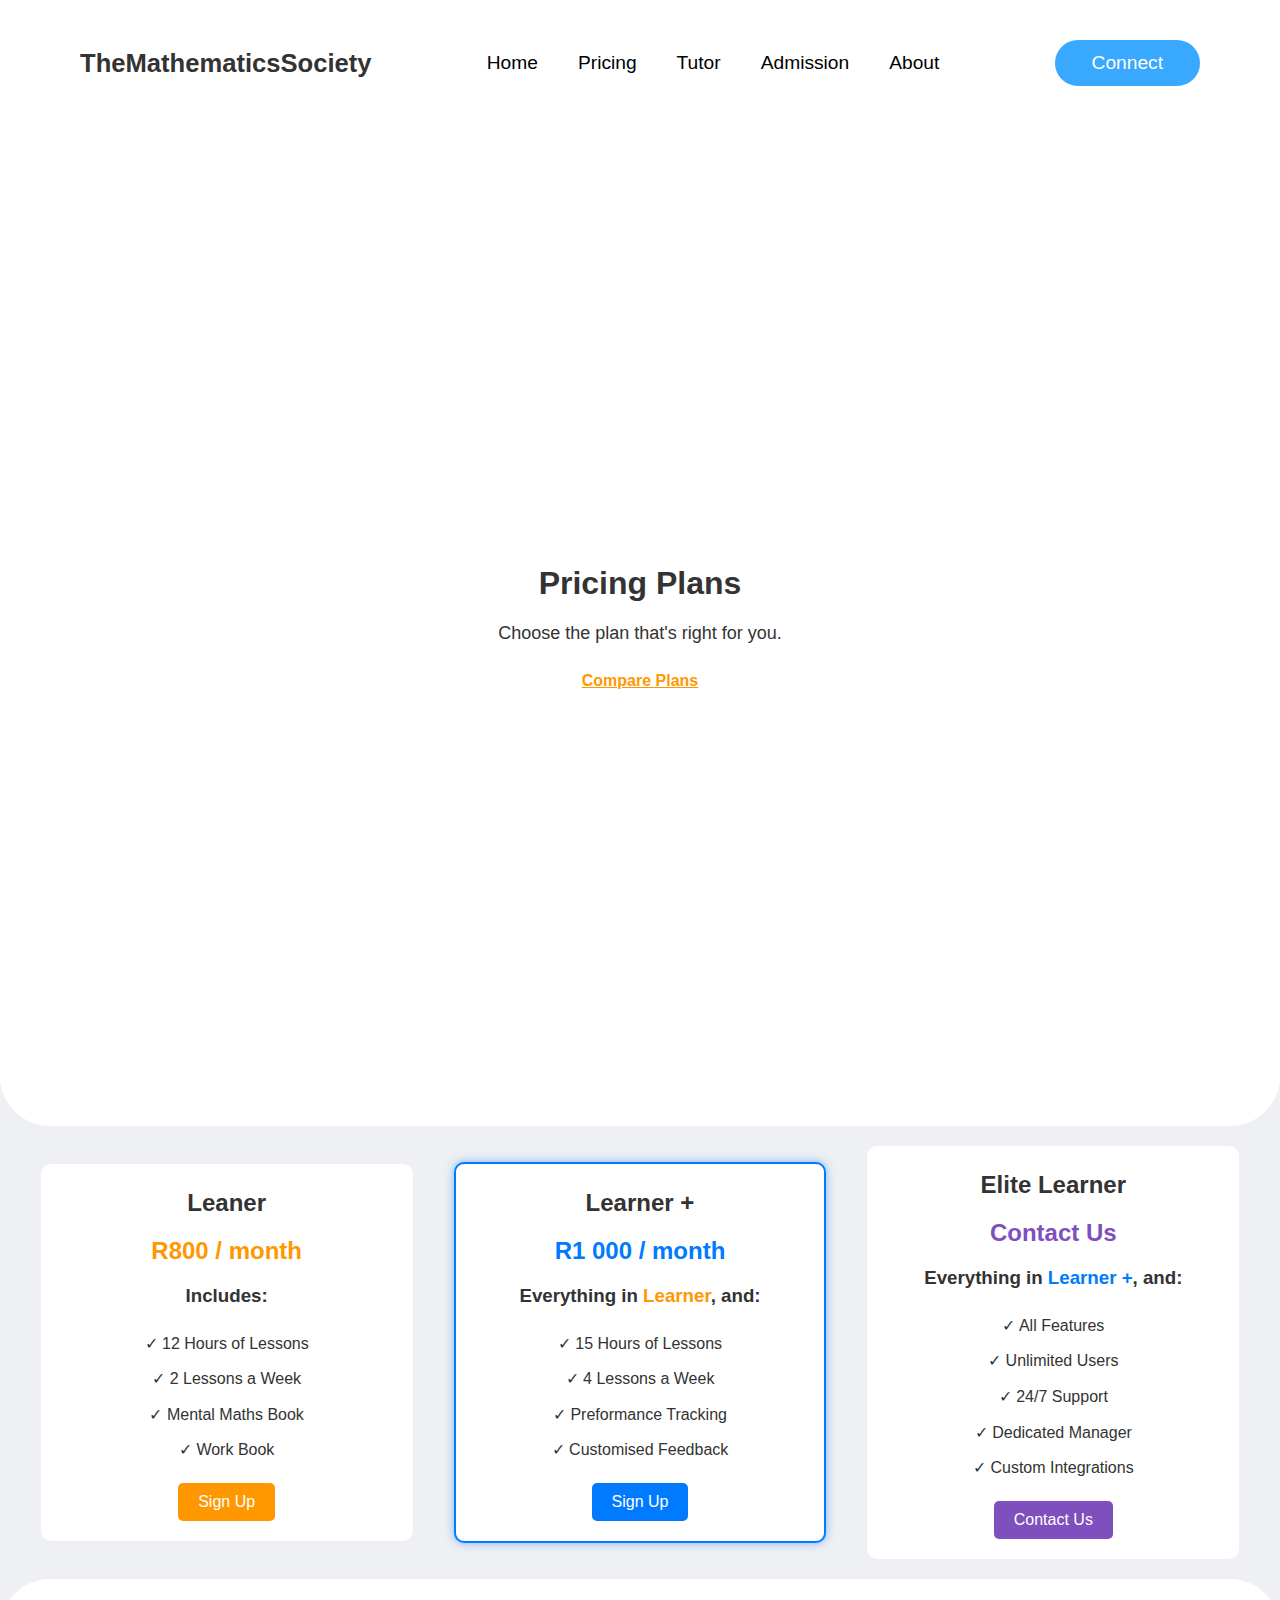
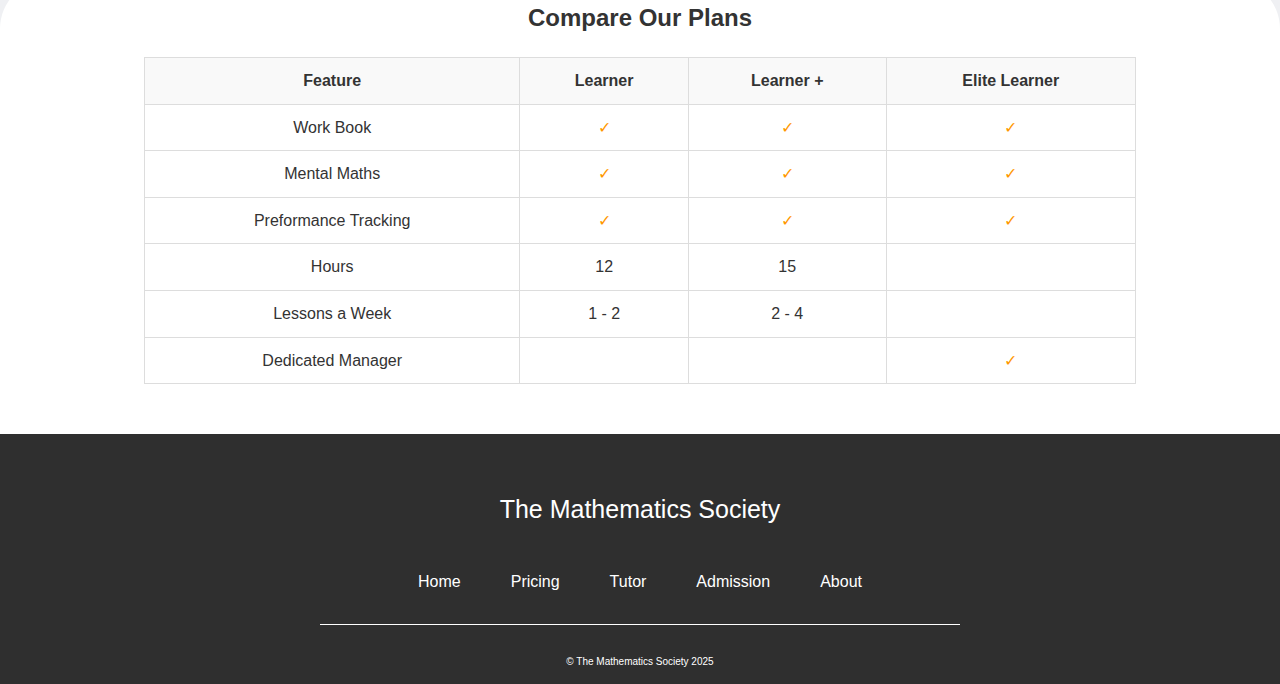
<file: pricing.html>
<!DOCTYPE html>
<html lang="en">
<head>
    <meta charset="UTF-8">
    <meta name="viewport" content="width=device-width, initial-scale=1.0">
    <title>Pricing Page</title>
    <link rel="stylesheet" href="styles.css">
    <link rel="stylesheet" href="pricing.css">
</head>
<body>
    <!-- Nav Bar Full Screen -->
    <nav class="navbar">
        <div class="logo">TheMathematicsSociety</div>
        <ul>
            <li><a href="index.html">Home</a></li>
            <li><a href="pricing.html">Pricing</a></li>
            <li><a href="tutor.html">Tutor</a></li>
            <li><a href="admission.html">Admission</a></li>
            <li><a href="about.html">About</a></li>
        </ul>
        <button class="btn-nav">Connect</button>
    </nav>

    <!-- Nav Bar Mobile -->
    <nav class="navbar-mobile">
        <div class="logo-mobile">TheMathematicsSociety</div>
        <svg class="menu" width="34px" viewBox="0 0 24 24" fill="none" xmlns="http://www.w3.org/2000/svg">
            <g id="SVGRepo_bgCarrier" stroke-width="0"></g>
            <g id="SVGRepo_tracerCarrier" stroke-linecap="round" stroke-linejoin="round"></g>
            <g id="SVGRepo_iconCarrier">
                <g id="Menu / Menu_Alt_01">
                    <path id="Vector" d="M12 17H19M5 12H19M5 7H19" stroke="#000000" stroke-width="2" stroke-linecap="round" stroke-linejoin="round"></path>
                </g>
            </g>
        </svg>
    </nav>

    <!-- Mobile Links -->
    <div class="mobile-links">
        <ul>
            <li><a href="index.html">Home</a></li>
            <li><a href="pricing.html">Pricing</a></li>
            <li><a href="tutor.html">Tutor</a></li>
            <li><a href="admission.html">Admission</a></li>
            <li><a href="about.html">About</a></li>
        </ul>
    </div>

    <!-- Main Content -->
    <main>
        <div class="hero-bg">
            <section class="hero">
                <h1>Pricing Plans</h1>
                <p>Choose the plan that's right for you.</p>
                <a href="#feature-comparison">Compare Plans</a>
            </section>            
        </div>

        <section class="pricing-cards">
            <div class="card">
                <h2>Leaner</h2>
                <p class="price orange-text">R800 / month</p>
                <h3>Includes:</h3>
                <ul>
                    <li><td>✓ </td>12 Hours of Lessons</li>
                    <li><td>✓ </td>2 Lessons a Week</li>
                    <li><td>✓ </td>Mental Maths Book</li>
                    <li><td>✓ </td>Work Book</li>
                </ul>
                <button class="orange">Sign Up</button>
            </div>
            <div class="card popular">
                <h2>Learner +</h2>
                <p class="price blue-text">R1 000 / month</p>
                <h3>Everything in <span class="orange-text">Learner</span>, and:</h3>
                <ul>
                    <li><td>✓ </td>15 Hours of Lessons</li>
                    <li><td>✓ </td>4 Lessons a Week</li>
                    <li><td>✓ </td>Preformance Tracking</li>
                    <li><td>✓ </td>Customised Feedback</li>
                </ul>
                <button class="blue">Sign Up</button>
            </div>
            <div class="card">
                <h2>Elite Learner</h2>
                <p class="price purple-text">Contact Us</p>
                <h3>Everything in <span class="blue-text">Learner +</span>, and:</h3>
                <ul>
                    <li><td>✓ </td>All Features</li>
                    <li><td>✓ </td>Unlimited Users</li>
                    <li><td>✓ </td>24/7 Support</li>
                    <li><td>✓ </td>Dedicated Manager</li>
                    <li><td>✓ </td>Custom Integrations</li>
                </ul>
                <button class="purple">Contact Us</button>
            </div>
        </section>
        <div class="compare">
            <section id="feature-comparison" class="feature-comparison">
                <h2>Compare Our Plans</h2>
                <table>
                    <thead>
                        <tr>
                            <th>Feature</th>
                            <th>Learner</th>
                            <th>Learner +</th>
                            <th>Elite Learner</th>
                        </tr>
                    </thead>
                    <tbody>
                        <tr> 
                            <td>Work Book</td>
                            <td class="tick-orange">✓</td>
                            <td class="tick-orange">✓</td>
                            <td class="tick-orange">✓</td>
                        </tr>
                        <tr>
                            <td>Mental Maths</td>
                            <td class="tick-orange">✓</td>
                            <td class="tick-orange">✓</td>
                            <td class="tick-orange">✓</td>
                        </tr>
                        <tr>
                            <td>Preformance Tracking</td>
                            <td class="tick-orange">✓</td>
                            <td class="tick-orange">✓</td>
                            <td class="tick-orange">✓</td>
                        </tr>
                        <tr>
                            <td>Hours</td>
                            <td>12</td>
                            <td>15</td>
                            <td></td>
                        </tr>
                        <tr>
                            <td>Lessons a Week</td>
                            <td>1 - 2</td>
                            <td>2 - 4</td>
                            <td></td>
                        </tr>
                        <tr>
                            <td>Dedicated Manager</td>
                            <td></td>
                            <td></td>
                            <td class="tick-orange">✓</td>
                        </tr>
                    </tbody>
                </table>
            </section>
        </div>
        
    </main>

    <!-- Footer -->
    <footer class="footer">
        <div class="footer-wrapper">
            <div class="footer-logo">The Mathematics Society</div>
            <div class="footer-text">
                <ul>
                    <li><a href="index.html">Home</a></li>
                    <li><a href="pricing.html">Pricing</a></li>
                    <li><a href="tutor.html">Tutor</a></li>
                    <li><a href="admission.html">Admission</a></li>
                    <li><a href="about.html">About</a></li>
                </ul>
            </div>
        </div>
        <div class="divider"></div>
        <div class="legal">© The Mathematics Society 2025</div>
    </footer>
    <script src="script.js"></script>
</body>
</html>
</file>
<file: styles.css>
/* Base styles for mobile devices */
* {
    padding: 0%;
    margin: 0%;
    box-sizing: border-box;
    font-family: "kiro", sans-serif;
    font-style: normal;
}

html, body {
    overflow-y: auto;
    overflow-x: hidden;
}

body {
    overscroll-behavior-y: contain;
    -webkit-overflow-scrolling: touch;
}

/* Navbar - Mobile version is default */
.navbar {
    display: none; /* Hidden on mobile */
}

.navbar-mobile {
    display: flex;
    justify-content: space-between;
    align-items: center;
    padding: 50px;
}

.logo-mobile {
    font-family: "kiro", sans-serif;
    font-weight: 800;
    font-style: normal;
    z-index: 100;
    font-size: 18px;
}

.menu, .close {
    z-index: 100;
    pointer-events: all;
}

.mobile-links {
    pointer-events: none;
    opacity: 0;
    transition: all 300ms;
    position: absolute;
    background-color: white;
    left: 50%;
    top: 53%;
    transform: translate(-50%, -50%);
    width: 100vw;
    height: 100vh;
    display: flex;
    justify-content: center;
    align-items: center;
    text-align: center;
}

.mobile-links ul {
    list-style: none;
    gap: 30px;
    display: flex;
    flex-direction: column;
}

.mobile-links a {
    text-decoration: none;
    color: #2b2b2b;
}

.no-scroll {
    overflow-x: hidden;
    overflow-y: hidden;
}


/* Hero Section */
.hero {
    display: flex;
    flex-direction: column;
    justify-content: center;
}

.left {
    width: 100vw;
    padding: 60px 50px 30px 50px;
    text-align: center;
    display: flex;
    flex-direction: column;
    align-items: center;
}

.left-text {
    display: flex;
    flex-direction: column;
    align-items: center;
}


.main-text {
    font-family: "kiro", sans-serif;
    font-weight: 800;
    font-style: normal;
    font-size: 12vw;
    line-height: 1;
    margin: 10px 3vw 10px 3vw;
    margin-bottom: 10px;
}

.sub-text {
    font-family: "kiro", sans-serif;
    font-weight: 400;
    font-style: normal;
    font-size: 5vw;
    margin-bottom: 12px;
    padding: 5px 10vw;
}

.btn1 {
    padding: 2vw 3vw;
    border-radius: 50px;
    color: white;
    background-color: #f16124;
    border: 2px solid #f16124;
    cursor: pointer;
    font-family: "kiro", sans-serif;
    font-weight: 400;
    font-style: normal;
    margin: 0 0 10px 0;
    font-size: 3vw;
    width: 40vw;
}

.btn2 {
    padding: 2vw 3vw;
    border-radius: 50px;
    color: black;
    background-color: white;
    border: 2px solid black;
    cursor: pointer;
    font-family: "kiro", sans-serif;
    font-weight: 400;
    font-style: normal;
    margin: 0 0 10px 0;
    font-size: 3vw;
    width: 30vw;
}

.stats {
    display: flex;
    width: auto;
    justify-content: space-between;
    font-family: "kiro", sans-serif;
    font-weight: 800;
    font-style: normal;
    margin: 110px 0px 40px 0px;
    align-items: center;
    font-size: 16px;
    scale: 110%;
    z-index: -1;
}

.stats-div {
    background-color: black;
    height: 5vw;
    width: 2px;
}

.stat {
    display: flex;
    flex-direction: column;
    align-items: center;
    margin: 0px 15px 0px 15px;
}

.stat p {
    font-weight: 400;
    font-size: 10px;
    color: #7e4fbd;
}

/* Info Section */
.info {
    font-family: "kiro", sans-serif;
    font-weight: 400;
    font-style: normal;
    height: 400px;
    background-color: #eff0f3;
}

.info-text {
    display: flex;
    flex-direction: column;
    padding: 60px 70px 40px 70px;
    text-align: center;
}

.info-text h1 {
    font-family: "kiro", sans-serif;
    font-weight: 800;
    font-style: normal;
    padding-bottom: 20px;
}

.icons {
    display: grid;
    grid-template-columns: repeat(2, 1fr);
    grid-template-rows: repeat(2, 1fr);
    gap: 20px;
    padding: 0 40px 50px 40px;
}

.icon {
    display: flex;
    flex-direction: column;
    justify-content: center;
    align-items: center;
    text-align: center;
    padding: 0;
}

.icon svg {
    margin-bottom: 5px;
}

/* Content Section */
.content {
    height: 75vh;
    display: none;
    align-items: center;
    justify-content: space-between;
    padding: 0 300px;
}

.content img {
    height: 400px;
}

.content h1 {
    font-family: "kiro", sans-serif;
    font-weight: 800;
    font-style: normal;
    padding-bottom: 10px;
}

.content p {
    font-family: "kiro", sans-serif;
    font-weight: 400;
    font-style: normal;
    padding-bottom: 20px;
}

/* Review Section */
.reviews {
    display: flex;
    flex-direction: column;
    align-items: center;
    padding: 20px;
}

.review-h1 {
    font-family: "kiro", sans-serif;
    font-weight: 800;
    font-style: normal;
    text-align: center;
    margin-bottom: 20px;
}

.slider {
    width: 250px;
    height: 300px;
    overflow: hidden;
    border-radius: 1em;
    box-shadow: 0px 2px 15px 0px rgba(0, 0, 0, 0.2);
    background-color: white;
}

.text-boxes {
    display: flex;
    width: 100%; /* For slider */
    transition: transform 300ms ease-in-out;
    padding: 0;
    margin: 0;
}

.box {
    width: 250px;
    height: 300px;
    flex-shrink: 0;
    padding: 20px;
    border-radius: 0;
    box-sizing: border-box;
    color: white;
    display: flex;
    flex-direction: column;
    justify-content: space-between;
    background-color: #ededed; /* Default, overridden by classes */
}

.text-boxes::-webkit-scrollbar {
    display: none;
}

.review-text {
    margin: 10px 0;
}

.user-box {
    display: flex;
    align-items: center;
    border-radius: 20px;
    width: 60%;
    background: white;
    padding: 10px;
}

.user-box img {
    width: 40px;
    height: 40px;
    border-radius: 50%;
    margin-right: 10px;
}

.user-info {
    display: flex;
    flex-direction: column;
}

.user-name {
    font-weight: bold;
    font-size: 10px;
    color: black;
}

.user-handle {
    font-size: 8px;
    color: gray;
}

.dots {
    display: flex;
    justify-content: center;
    margin-top: 20px;
}

.dot {
    width: 8px;
    height: 8px;
    margin: 0 5px;
    background-color: #a7a3a3;
    border-radius: 50%;
    cursor: pointer;
    transition: background-color 0.3s ease;
}

.dot.active {
    background-color: #7e4fbd;
}

.orange {
    background-color: #ff9800;
}

.purple {
    background-color: #7e4fbd;
}

.blue {
    background-color: #2196f3;
}

/* Footer */
footer {
    background-color: rgb(47, 47, 47);
    display: flex;
    justify-content: space-around;
    text-align: center;
    align-items: center;
    flex-direction: column;
    height: 250px;
    font-family: "kiro", sans-serif;
    font-weight: 400;
    font-style: normal;
    color: rgb(255, 255, 255);
}

.footer-logo {
    margin: 40px 40px 30px 40px;
    color: #ffffff;
    font-size: 25px;
}

.footer-text ul {
    list-style: none;
    display: flex;
    flex-direction: row;
    gap: 15px;
    font-size: 13px;
}

.footer-text {
    display: flex;
    justify-content: center;
}

.footer-text a {
    text-decoration: none;
    color: rgb(255, 255, 255);
}

.divider {
    height: 1px;
    background-color: rgb(255, 255, 255);
    width: 50vw;
}

.legal {
    font-size: 10px;
}











/* Course Page */
.course-range {
    display: flex;
    justify-content: space-around;
    padding-bottom: 20px;
}

.course-page {
    height: 140vh;
}

.course-info {
    height: 300px;
    background-color: #f16124;
    border-radius: 20px;
    margin: 0 20px;
    color: white;
    display: flex;
    align-items: center;
    justify-content: center;
}

.course-text {
    display: flex;
    align-items: center;
    justify-content: center;
    flex-direction: column;
    text-align: center;
}

.course-text h1 {
    font-size: 36px;
}

.course-text p {
    font-size: 18px;
}

.course-info h1 {
    font-weight: 800;
}

.course-selector {
    height: 200px;
    font-weight: 800;
    padding: 100px 0 0 50px;
}

.course-btn {
    background-color: white;
    border: solid 2px #7e4fbd;
    border-radius: 50px;
    color: #7e4fbd;
    padding: 5px 10px;
    margin-top: 10px;
}

.course-button {
    display: flex;
    justify-content: center;
}

.course-item {
    height: 220px;
    width: 200px;
}

.color {
    background-color: rgb(56, 169, 255);
    border-top-left-radius: 10px;
    border-top-right-radius: 10px;
    height: 100px;
    width: 200px;
}

.purple {
    background-color: #7e4fbd;
}

.orange {
    background-color: #f16124;
}

.course-item h1 {
    padding: 20px 0 0 5px;
    font-size: 14px;
}

.rating {
    display: flex;
    align-items: center;
    padding-left: 5px;
    padding-top: 3px;
}

.tutor {
    padding: 3px 0 0 5px;
    font-size: 10px;
    color: gray;
}

.rat-number {
    font-size: 10px;
    font-weight: 800;
    padding-top: 3px;
    padding-left: 5px;
}

.preview {
    width: 180px;
}















/* Adjustments for larger screens (>= 757px) */
@media (min-width: 757px) {
    .hero {
        flex-direction: row;
        height: inherit;
    }

    .left {
        width: 50vw;
    }


    .main-text {
        font-size: 58px;
        margin: 0;
        margin-bottom: 20px;
    }

    .sub-text {
        font-size: 16px;
        margin-bottom: 30px;
        padding: 0;
    }

    .btn1, .btn2 {
        padding: 10px 35px;
        font-size: inherit;
        width: auto;
        margin-right: 15px;
        margin-bottom: 0;
    }

    .stats {
        margin: 80px 0 0 0;
        font-size: inherit;
        scale: 100%;
    }

    .stats-div {
        height: 20px;
    }

    .info-text {
        flex-direction: row;
        padding: 60px 200px 40px 200px;
    }

    .info-text h1 {
        padding-bottom: 0;
    }

    .icons {
        display: flex;
        justify-content: space-between;
        padding: 0 100px 60px 100px;
    }

    .reviews {
        padding: 0;
    }

    .review-h1 {
        display: flex;
        justify-content: center;
    }

    .slider {
        display: none;
    }

    .text-boxes {
        display: flex;
        justify-content: space-between;
        margin-top: 30px;
        height: 220px;
        padding: 0 400px;
        width: auto;
    }

    .box {
        width: 200px;
        height: 220px;
        padding: 0;
        border-radius: 10px;
    }

    .box svg {
        padding: 20px 0 0 10px;
    }

    .box p {
        padding: 10px;
        line-height: 1.4;
    }

    .review-text {
        margin-bottom: 10px;
    }

    .footer-text ul {
        gap: 50px;
        font-size: inherit;
    }

    .footer-logo {
        margin: 40px;
    }
}






/* Adjustments for desktop screens (>= 1051px) */
@media (min-width: 1051px) {
    .hero {
        height: 1000px;
    }

    .left{
        justify-content: center;
    }

    .main-text {
        font-size: 5rem;
    }

    .sub-text {
        font-size: 2rem;
    }

    .btn1, .btn2 {
        font-size: 1.2rem;
        margin-bottom: 15px;
        padding:  10px 40px 10px 40px;
    }

    .btn1{
        padding: 12px 40px 12px 40px;
    }
    
    .stats {
        font-size: 2rem;
    }
    .stat p{
        font-size: 1rem;
    }
    .stats-div {
        height: 50px;
    }
    .navbar {
        display: flex;
        justify-content: space-between;
        align-items: center;
        padding: 40px 80px;
    }

    .navbar-mobile {
        display: none;
    }

    .logo {
        font-family: "kiro", sans-serif;
        font-weight: 800;
        font-style: normal;
        font-size: 2vw;
    }

    .navbar ul {
        display: flex;
        gap: 40px;
        list-style: none;
    }

    .navbar a {
        text-decoration: none;
        color: black;
        font-family: "kiro", sans-serif;
        font-weight: 400;
        font-size: 1.2rem;
        font-style: normal;
    }

    .btn-nav {
        padding: 10px 35px;
        border-radius: 50px;
        color: white;
        background-color: rgb(56, 169, 255);
        border: 2px solid rgb(56, 169, 255);
        cursor: pointer;
        font-family: "kiro", sans-serif;
        font-weight: 400;
        font-style: normal;
        font-size: 1.2rem;
    }

    .stat {
        margin: 0px 50px 0px 50px;
    }

    .info-text {
        justify-content: center;
    }
    .info-text h1 {
        font-size: 2rem;
    }
    .icons {
        margin-top: 30px;
    }
    .icon p {
        font-size: 1.7rem;
    }
}
</file>
<file: pricing.css>
/* Base styles for mobile */
body {
    font-family: 'Arial', sans-serif;
    color: #333;
    margin: 0;
    padding: 0;
    line-height: 1.6;
}

/* Hero Section */
.hero-bg {
    background-color: #eff0f3;
}

.hero {
    text-align: center;
    border-radius: 0px 0px 50px 50px;
    padding: 20px;
    background: #ffffff;
    display: flex;
    flex-direction: column;
}

.hero h1 {
    font-size: 32px;
    margin-bottom: 10px;
}

.hero p {
    font-size: 18px;
    margin-bottom: 20px;
}

.hero a {
    color: #ff9800;
    font-weight: bold;
}

/* Pricing Cards */
.pricing-cards {
    display: flex;
    flex-direction: column;
    align-items: center;
    padding: 20px;
    background: #eff0f3;

}

.card {
    background: #fff;
    border-radius: 10px;
    padding: 20px;
    margin-bottom: 20px;
    width: 80vw;
    text-align: center;
    transition: transform 0.3s, box-shadow 0.3s;
}

.card:hover {
    transform: translateY(-5px);
    box-shadow: 0 5px 15px rgba(0,0,0,0.2);
}

.popular {
    border: 2px solid #007bff;
    box-shadow: 0 0 10px rgba(0,123,255,0.5);
}

.card h2 {
    font-size: 24px;
    margin-bottom: 10px;
}

.price {
    font-size: 24px;
    font-weight: bold;
    margin: 10px 0;
}

.tick {
    margin-right: 20px;
}

.card ul {
    list-style: none;
    padding: 0;
    margin: 20px 0;
}

.card li {
    margin-bottom: 10px;
}

.tick-orange {
    color: #ff9800;
}

.purple {
    background-color: #7e4fbd;
}
.orange {
    background-color: #ff9800;
}
.blue {
    background-color: #007bff;
}

.purple-text {
    color: #7e4fbd;
}
.orange-text {
    color: #ff9800;
}
.blue-text {
    color: #007bff;
}
/* Buttons */
button {
    background: #007bff;
    color: #fff;
    border: none;
    padding: 10px 20px;
    border-radius: 5px;
    cursor: pointer;
    font-size: 16px;
    transition: all 0.3s;
}

button:hover {
    background: #0056b3;
}

/* Feature Comparison */
.feature-comparison {
    padding: 20px;
    overflow-x: auto;
    display: flex;
    flex-direction: column;
    border-radius: 50px 50px 0px 0px;
    background-color: white;
}

.compare {
    background-color: #eff0f3;
}

.feature-comparison h2 {
    text-align: center;
    margin-bottom: 20px;
}

table {
    width: 100%;
    margin-bottom: 30px;
    border-collapse: collapse;
    min-width: 600px; /* Ensures table is scrollable on small screens */
}

th, td {
    border: 1px solid #ddd;
    padding: 10px;
    text-align: center;
}

th {
    background: #f9f9f9;
    font-weight: bold;
}


/* Media query for larger screens (min-width: 768px) */
@media (min-width: 768px) {
    .pricing-cards {
        flex-direction: row;
        justify-content: space-around;
    }

    .card {
        width: 30%;
        margin-bottom: 0;
    }

    .feature-comparison {
        align-items: center;
        overflow-x: visible;
    }
    table {
        width: 80%;
    }
    
}
</file>
